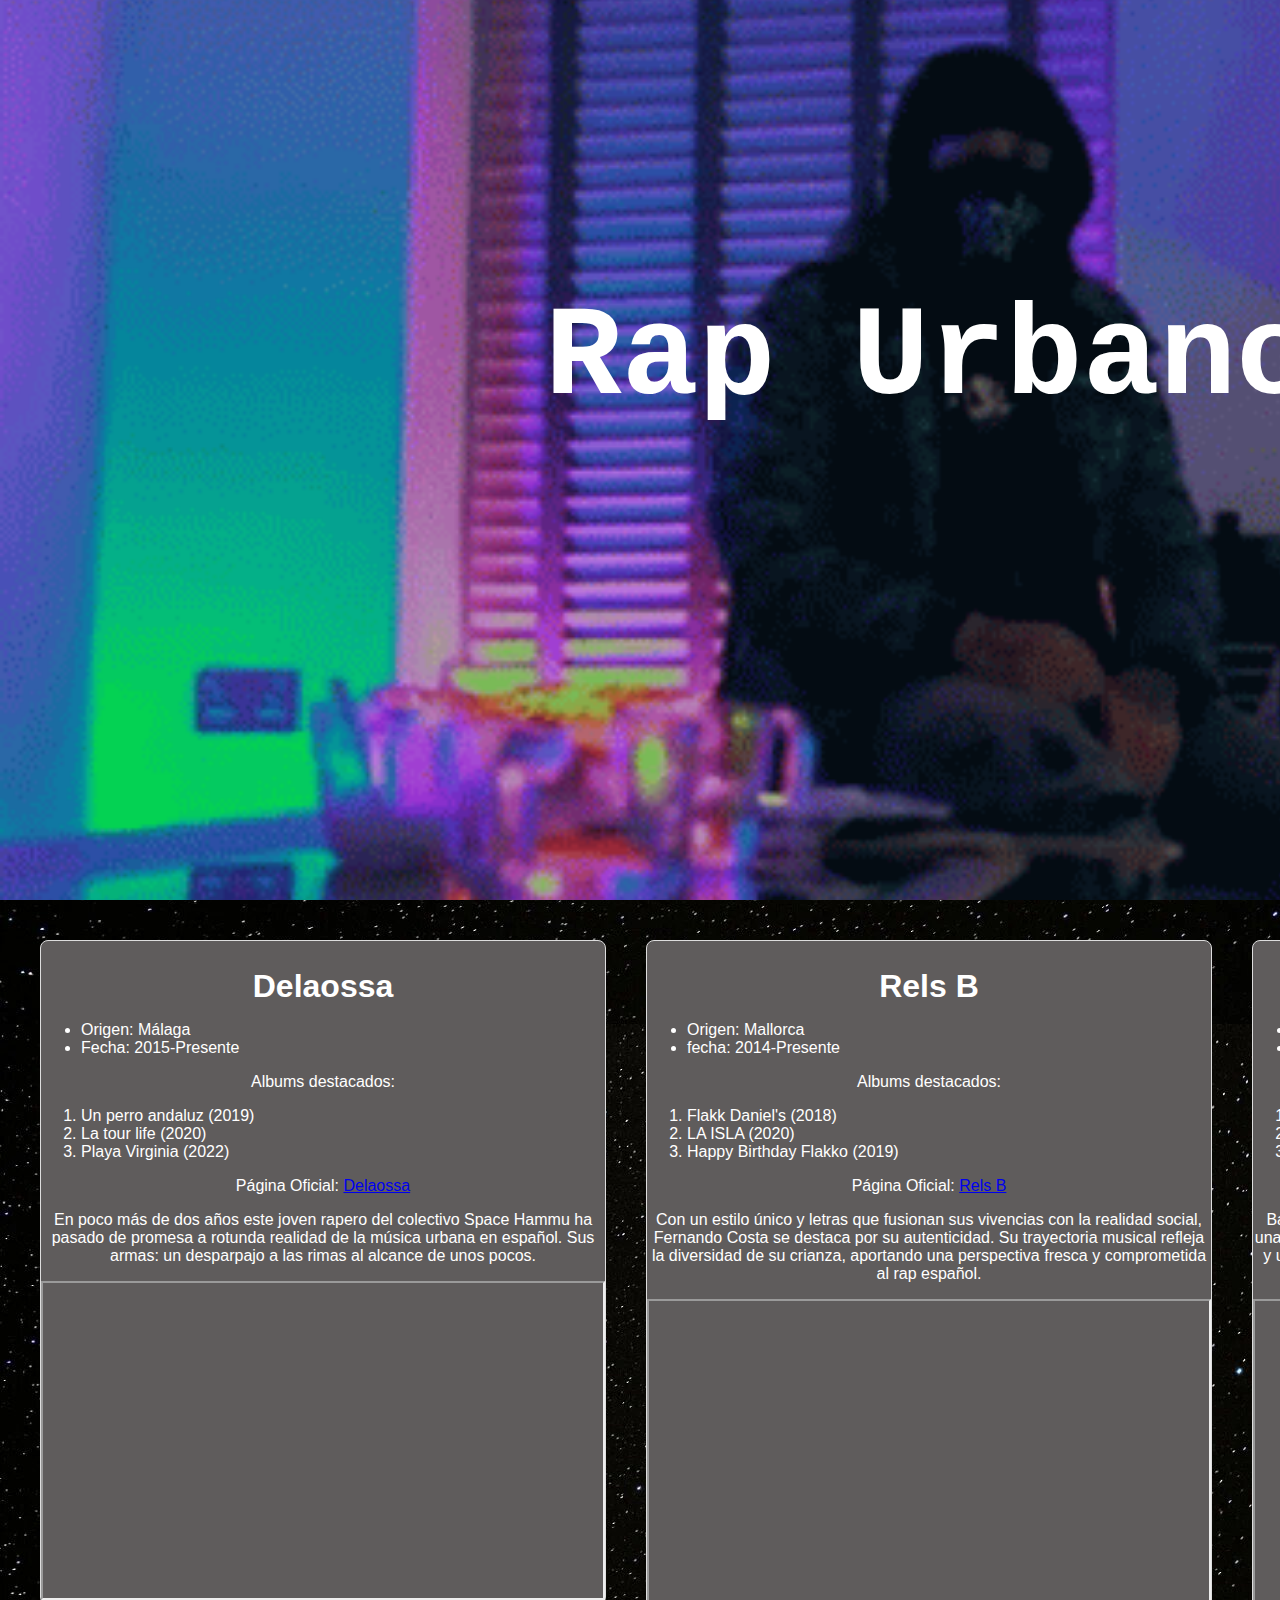
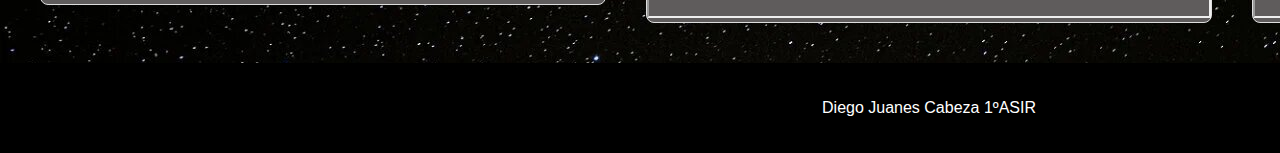
<file: Actividad de final de trimestre. RA 1 y 2/index.html>
<!DOCTYPE html>
<html lang="es">
<head>
    <meta charset="UTF-8">
    <meta name="viewport" content="width=device-width, initial-scale=1.0">
    <link rel="stylesheet" href="styles.css">
    <link rel="icon" href="images/favicon.ico" type="image/x-icon">
    <title>Rap Urbano</title>
</head>

<body>
    <div id="hero-banner">
        <div id="hero-text">
            <h2>Rap Urbano</h2>
        </div>
    </div>

    <section id="main">
        <article>
            <h2 id="Delaossa">Delaossa</h2>
            <ul>
                <li>Origen: Málaga</li>
                <li>Fecha: 2015-Presente</li>
            </ul>
            <p>Albums destacados: </p>
            <ol>
                <li>Un perro andaluz (2019)</li>
                <li>La tour life (2020)</li>
                <li>Playa Virginia (2022)</li>
            </ol>
            <p>Página Oficial: <a href="https://delaossapicasso.com/" target="Delaossa">Delaossa</a></p>
            <p>En poco más de dos años este joven rapero del colectivo Space Hammu ha pasado de promesa a rotunda realidad de la música urbana en español. Sus armas: un desparpajo a las rimas al alcance de unos pocos.</p>
            <iframe width="560" height="315" src="https://www.youtube.com/embed/gL23X0LY768" title="Delaossa - Felicidades" allow="accelerometer; autoplay; clipboard-write; encrypted-media; gyroscope; picture-in-picture; web-share" allowfullscreen></iframe>        
        </article>

        <article >
            <h2 id="RelsB">Rels B</h2>
            <ul>
                <li>Origen: Mallorca</li>
                <li>fecha: 2014-Presente</li>
            </ul>
            <p>Albums destacados: </p>
            <ol>
                <li>Flakk Daniel's (2018)</li>
                <li>LA ISLA (2020)</li>
                <li>Happy Birthday Flakko (2019)</li>
            </ol>    
            <p>Página Oficial: <a href="https://www.instagram.com/skinnyflakk/?hl=es" target="Rels B">Rels B</a></p>
            <p>Con un estilo único y letras que fusionan sus vivencias con la realidad social, Fernando Costa se destaca por su autenticidad. Su trayectoria musical refleja la diversidad de su crianza, aportando una perspectiva fresca y comprometida al rap español.</p>
            <iframe width="560" height="315" src="https://www.youtube.com/embed/UN_gY08Xylg" title="Rels B - Un Rodeoooo (Video Oficial)" allow="accelerometer; autoplay; clipboard-write; encrypted-media; gyroscope; picture-in-picture; web-share" allowfullscreen></iframe>        
        </article>

        <article>
            <h2 id="Cruz">Cruz Cafuné</h2>
            <ul>
                <li>Origen: Tenerife</li>
                <li>Fecha: 2018-Presente</li>
            </ul>
            <p>Albums destacados: </p>
            <ol>
                <li>Me muevo con Dios (2023)</li>
                <li>Moonlight922 (2020)</li>
                <li>VISIÓN TÚNEL (2020)</li>
            </ol>
            <p>Página Oficial: <a href="https://cruzcafune.es/" target="Cruz Cafune">Cruz Cafuné</a></p>
            <p>Bajo la actitud relajada, humilde y educada del artista canario, se encuentra una de las personalidades más ambiciosas de la escena underground nacional y un artista referente que lleva años demostrando el talento que se escondía en el archipiélago.</p>
            <iframe width="560" height="315" src="https://www.youtube.com/embed/Y8f23q73c-E?list=PLDhajrZgo0TKjycxQnWJJb24M5wGTpQaW" title="s3_e07_theboondocks_dvdrip.mpeg" allow="accelerometer; autoplay; clipboard-write; encrypted-media; gyroscope; picture-in-picture; web-share" allowfullscreen></iframe>        
        </article>
    </section>

    <footer>
        <p>Diego Juanes Cabeza 1ºASIR</p>
    </footer>
</body>
</html>
</file>
<file: Actividad de final de trimestre. RA 1 y 2/styles.css>
#hero-banner {
    background-image: url('images/hero.gif'); 
    background-size: cover;
    background-position: center;
    text-align: center;
    margin: 0;
    position: relative;
    height: 100vh;
}

body {
    margin:0;
    display:inline-grid;
    background-image: url('images/fondo.jpg');
}

#hero-banner h2 {
    font-size: 2em;
    color: #ffffff;
    background-position: center;
    text-align: center;
    transform: translateY(20vh); 
    font-size:800%;
    display: block;
    font-family: 'Courier New', Courier, monospace;
}

#hero-banner p {
    max-width: 800px;
    margin: 0 auto;
    background-position: center;
    text-align: center;
    transform: translateY(20vh); 
    font-size:x-large;
    color: #3e3e3e;
}

#main {
    display: flex;
    justify-content: space-around;
    margin: 20px;
}

article {
    flex: 1;
    margin: 20px;
    border: 1px solid #ddd;
    border-radius: 8px;
    background-color: #5f5c5c;
    height: fit-content;
    font-family: Arial, Helvetica, sans-serif;
    color: #ffffff;
}

article h2 {
    font-size: 2em;
    margin-bottom: 0.5em;
    text-align: center;
}

article p {
    text-align: center;
}

.video iframe {
    position: absolute;
    top: 0;
    left: 0;
    width: 100%;
    height: fit-content;
    border-radius: 10px; 
    margin: 0;
    padding: 0;
}

footer {
    text-align: center;
    padding: 20px;
    background-color: #000000;
    color: white;
    font-family: Arial, Helvetica, sans-serif;
}
</file>
